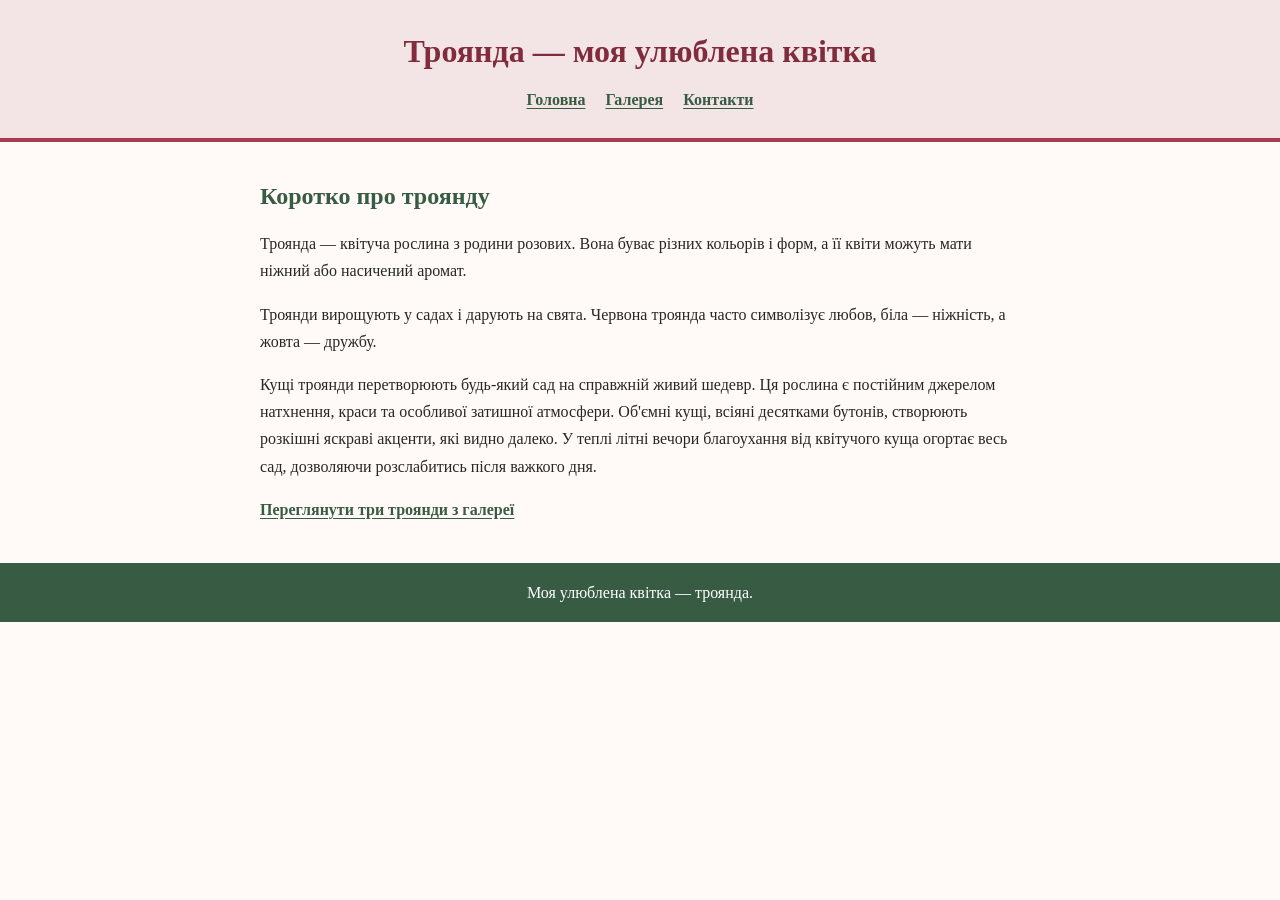
<file: index.html>
<!DOCTYPE html>
<html lang="uk">
<head>
    <meta charset="UTF-8">
    <meta name="viewport" content="width=device-width, initial-scale=1.0">
    <title>Троянда — моя улюблена квітка</title>
    <link rel="stylesheet" href="style.css">
</head>
<body class="home-page">
    <header id="site-header" class="site-header">
        <h1 class="page-title">Троянда — моя улюблена квітка</h1>
        <nav id="primary-navigation" class="site-nav" aria-label="Головна навігація">
            <a href="index.html">Головна</a>
            <a href="pages/gallery.html">Галерея</a>
            <a href="pages/contact.html">Контакти</a>
        </nav>
    </header>

    <main id="home-content" class="page-content">
        <h2 id="overview-title" class="section-title">Коротко про троянду</h2>
        <p>Троянда — квітуча рослина з родини розових. Вона буває різних кольорів і форм, а її квіти можуть мати ніжний або насичений аромат.</p>
        <p>Троянди вирощують у садах і дарують на свята. Червона троянда часто символізує любов, біла — ніжність, а жовта — дружбу.</p>
        <p>Кущі троянди перетворюють будь-який сад на справжній живий шедевр. Ця рослина є постійним джерелом натхнення, краси та особливої затишної атмосфери. Об'ємні кущі, всіяні десятками бутонів, створюють розкішні яскраві акценти, які видно далеко. У теплі літні вечори благоухання від квітучого куща огортає весь сад, дозволяючи розслабитись після важкого дня.</p>
        <p><a href="pages/gallery.html">Переглянути три троянди з галереї</a></p>
    </main>

    <footer id="site-footer" class="site-footer">
        <p>Моя улюблена квітка — троянда.</p>
    </footer>
</body>
</html>
</file>
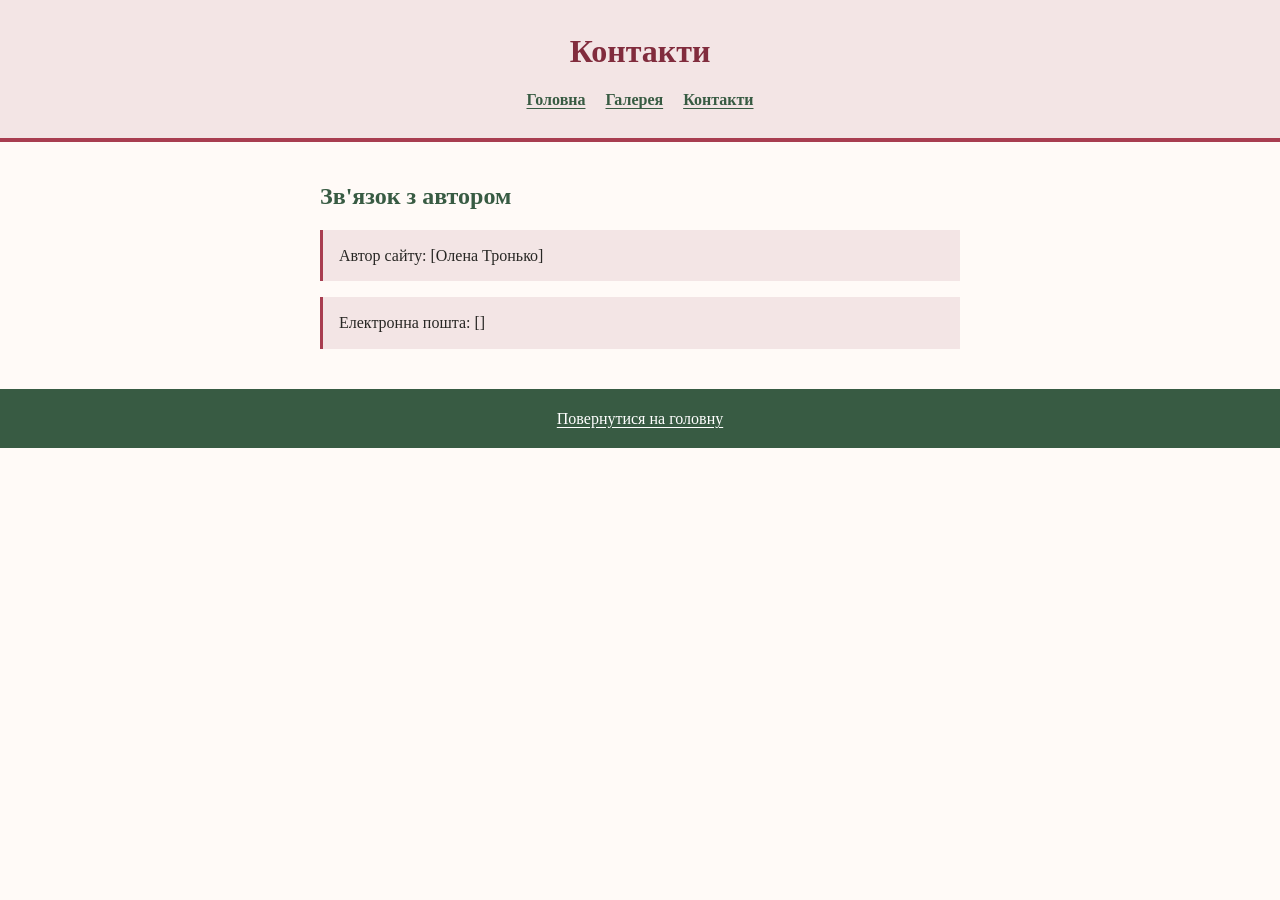
<file: pages/contact.html>
<!DOCTYPE html>
<html lang="uk">
<head>
    <meta charset="UTF-8">
    <meta name="viewport" content="width=device-width, initial-scale=1.0">
    <title>Контакти</title>
    <link rel="stylesheet" href="../style.css">
</head>
<body class="contact-page">
    <header id="site-header" class="site-header">
        <h1 class="page-title">Контакти</h1>
        <nav id="primary-navigation" class="site-nav" aria-label="Головна навігація">
            <a href="../index.html">Головна</a>
            <a href="gallery.html">Галерея</a>
            <a href="contact.html">Контакти</a>
        </nav>
    </header>

    <main id="contact-content" class="page-content contact">
        <h2 id="contact-title" class="section-title">Зв'язок з автором</h2>
        <p class="contact-detail">Автор сайту: [Олена Тронько]</p>
        <p class="contact-detail">Електронна пошта: []</p>
    </main>

    <footer id="site-footer" class="site-footer">
        <p><a href="../index.html">Повернутися на головну</a></p>
    </footer>
</body>
</html>
</file>
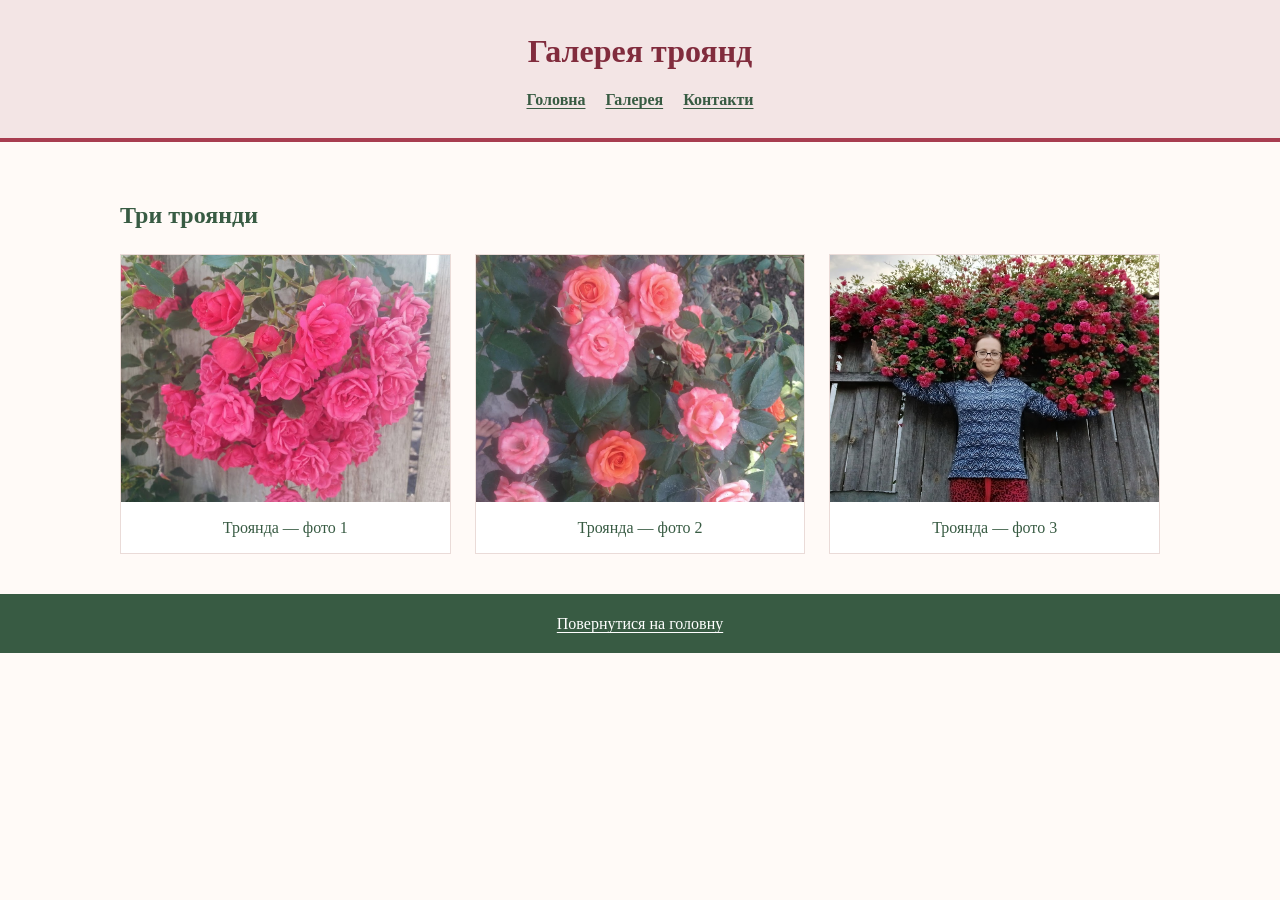
<file: pages/gallery.html>
<!DOCTYPE html>
<html lang="uk">
<head>
    <meta charset="UTF-8">
    <meta name="viewport" content="width=device-width, initial-scale=1.0">
    <title>Галерея троянд</title>
    <link rel="stylesheet" href="../style.css">
</head>
<body class="gallery-page">
    <header id="site-header" class="site-header">
        <h1 class="page-title">Галерея троянд</h1>
        <nav id="primary-navigation" class="site-nav" aria-label="Головна навігація">
            <a href="../index.html">Головна</a>
            <a href="gallery.html">Галерея</a>
            <a href="contact.html">Контакти</a>
        </nav>
    </header>

    <main id="gallery-content" class="page-content gallery">
        <h2 id="gallery-title" class="section-title">Три троянди</h2>
        <figure class="gallery-item">
            <img class="gallery-image" src="../photo/20230723_105946.jpg" alt="Троянда з особистої фотогалереї" width="400">
            <figcaption>Троянда — фото 1</figcaption>
        </figure>
        <figure class="gallery-item">
            <img class="gallery-image" src="../photo/20230905_162839.jpg" alt="Троянда з особистої фотогалереї" width="400">
            <figcaption>Троянда — фото 2</figcaption>
        </figure>
        <figure class="gallery-item">
            <img class="gallery-image" src="../photo/20250617_203413.jpg" alt="Троянда з особистої фотогалереї" width="400">
            <figcaption>Троянда — фото 3</figcaption>
        </figure>
    </main>

    <footer id="site-footer" class="site-footer">
        <p><a href="../index.html">Повернутися на головну</a></p>
    </footer>
</body>
</html>
</file>
<file: style.css>
:root {
    color-scheme: light;
    --rose: #a83d50;
    --rose-dark: #812c3d;
    --leaf: #385b43;
    --text: #282724;
    --paper: #fffaf7;
    --blush: #f3e5e5;
}

* {
    box-sizing: border-box;
}

body {
    margin: 0;
    color: var(--text);
    background: var(--paper);
    font-family: Georgia, "Times New Roman", serif;
    line-height: 1.7;
}

.site-header {
    padding: 2rem 1.25rem 1.5rem;
    text-align: center;
    background: var(--blush);
    border-bottom: 4px solid var(--rose);
}

h1,
h2 {
    line-height: 1.2;
}

.page-title {
    margin: 0 0 1rem;
    color: var(--rose-dark);
}

.site-nav {
    display: flex;
    justify-content: center;
    flex-wrap: wrap;
    gap: 0.5rem 1.25rem;
}

.site-nav a,
main a {
    color: var(--leaf);
    font-weight: 700;
    text-underline-offset: 0.2em;
}

.site-nav a:hover,
main a:hover {
    color: var(--rose-dark);
}

.page-content {
    width: min(100% - 2rem, 760px);
    margin: 2.5rem auto;
}

.gallery {
    width: min(100% - 2rem, 1040px);
    display: grid;
    grid-template-columns: repeat(auto-fit, minmax(min(100%, 260px), 1fr));
    gap: 1.5rem;
}

.gallery h2 {
    grid-column: 1 / -1;
    margin-bottom: 0;
}

.gallery figure {
    margin: 0;
    overflow: hidden;
    background: #fff;
    border: 1px solid #eadbd8;
}

.gallery img {
    display: block;
    width: 100%;
    height: auto;
    aspect-ratio: 4 / 3;
    object-fit: cover;
}

.gallery figcaption {
    padding: 0.75rem 1rem;
    color: var(--leaf);
    text-align: center;
}

.contact {
    max-width: 640px;
}

.contact p {
    padding: 0.75rem 1rem;
    background: var(--blush);
    border-left: 3px solid var(--rose);
}

.section-title {
    color: var(--leaf);
}

.site-footer {
    padding: 1rem;
    color: #fff;
    text-align: center;
    background: var(--leaf);
}

.site-footer p {
    margin: 0;
}

.site-footer a {
    color: #fff;
    text-underline-offset: 0.2em;
}

.site-footer a:hover {
    color: var(--blush);
}

@media (max-width: 480px) {
    .site-header {
        padding: 1.5rem 1rem;
    }

    .page-content {
        margin: 1.75rem auto;
    }
}
</file>
